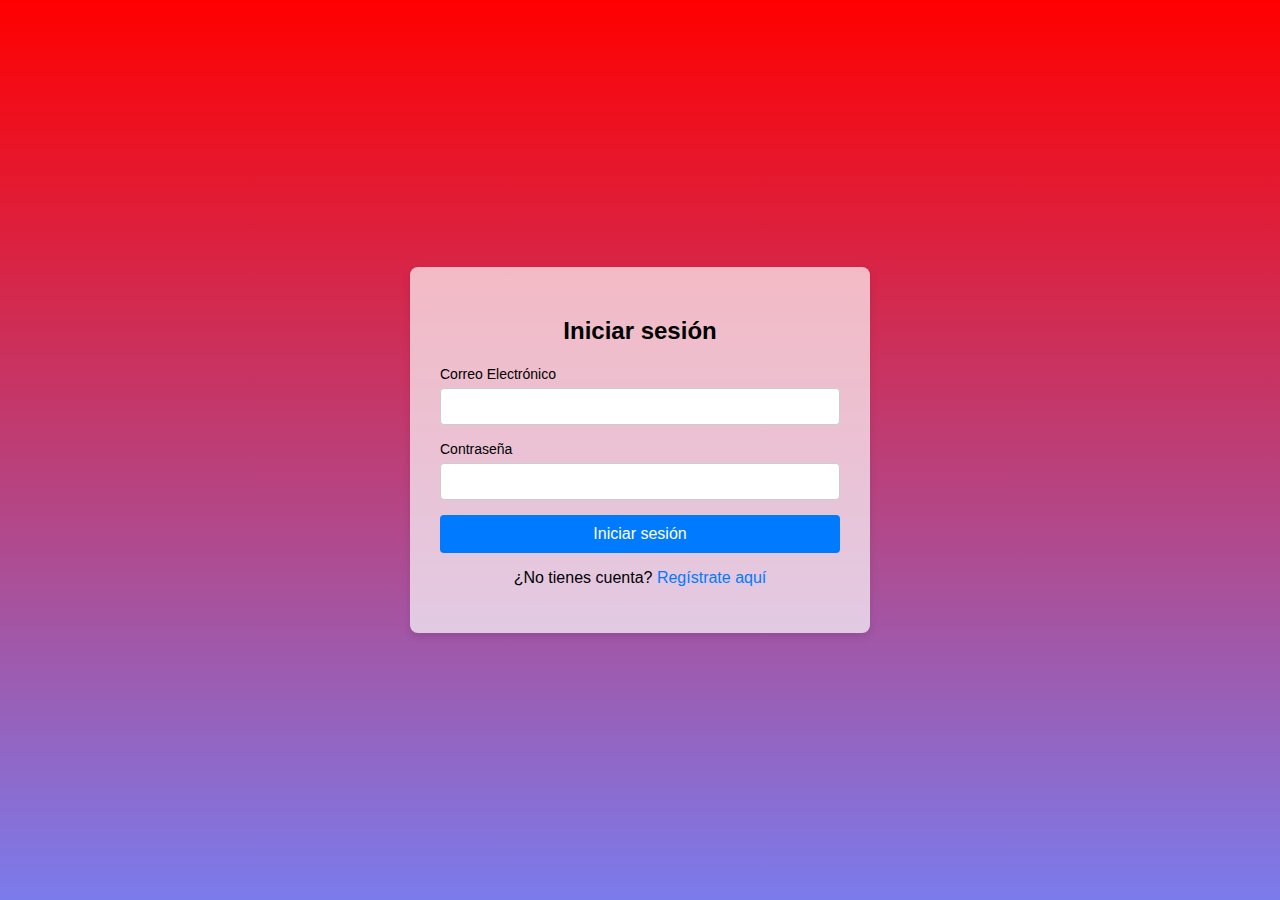
<file: index.html>
<!DOCTYPE html>
<html lang="es">
<head>
    <meta charset="UTF-8">
    <meta name="viewport" content="width=device-width, initial-scale=1.0">
    <title>Inicio de Sesión - Carnicería El Chuchy</title>
    <link rel="stylesheet" href="index.css">
</head>
<body>
    <div class="login-container">
        <h2>Iniciar sesión</h2>
        <form id="loginForm">
            <div class="input-group">
                <label for="email">Correo Electrónico</label>
                <input type="email" id="email" name="email" required>
            </div>

            <div class="input-group">
                <label for="password">Contraseña</label>
                <input type="password" id="password" name="password" required>
            </div>
            <span id="error" style="color:red;"></span>

            <button type="submit">Iniciar sesión</button>


        </form>

        <div class="register-link">
            <p>¿No tienes cuenta? <a href="RegistroUsuario.html">Regístrate aquí</a></p>
        </div>
    </div>
    <script src="validar.js"></script> 
</body>
</html>
</file>
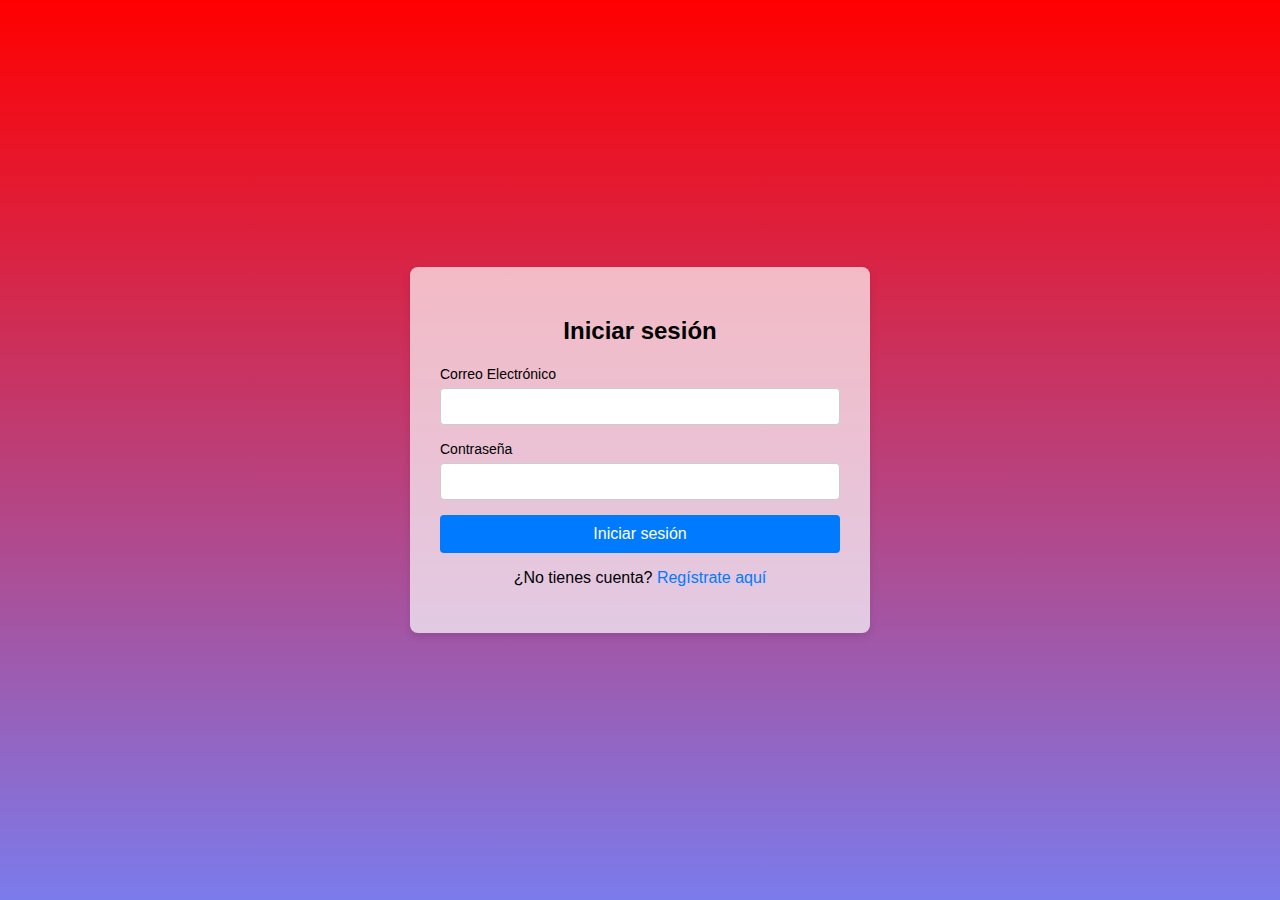
<file: carniceria.html>
<!DOCTYPE html>
<html lang="es">

<head>
    <meta charset="UTF-8">
    <meta name="viewport" content="width=device-width, initial-scale=1.0">
    <title>Carnicería El Buen Corte</title>
    <link rel="stylesheet" href="carniceria.css">
</head>

<body>

    <header>
        <h1>Carnicería El Chuchy</h1>
        <p>Lo mejor en carnes frescas y de calidad</p>
    </header>

    <nav>
        <a href="#">Inicio</a>
        <a href="Carrito.html">Carrito</a>
        <a href="pedidos.html">Pedidos</a>
        <a href="comentarios.html">Comentarios</a>
        <a href="configuracion.html">Configuración </a>

        <input type="text" placeholder="Buscar productos..." name="search" class="search-input">
        <button type="submit" class="search-button">buscar</button>

        <a href="#" id="logout">Cerrar sesión</a>

    </nav>

    <div class="main-section">
        <h2>Bienvenido a El Chuchy</h2>
        <p>En nuestra carnicería encontrarás una amplia variedad de carnes frescas, ideales para todo tipo de
            preparaciones. ¡Te esperamos con los mejores productos!</p>

        <h3>Productos</h3>
        <div class="products">
        </div>
    </div>



    <footer>
        <p>&copy; 2025 Carnicería El Chuchy | Todos los derechos reservados</p>
    </footer>

    <script src="carniceria.js"></script>

</body>


</html>
</file>
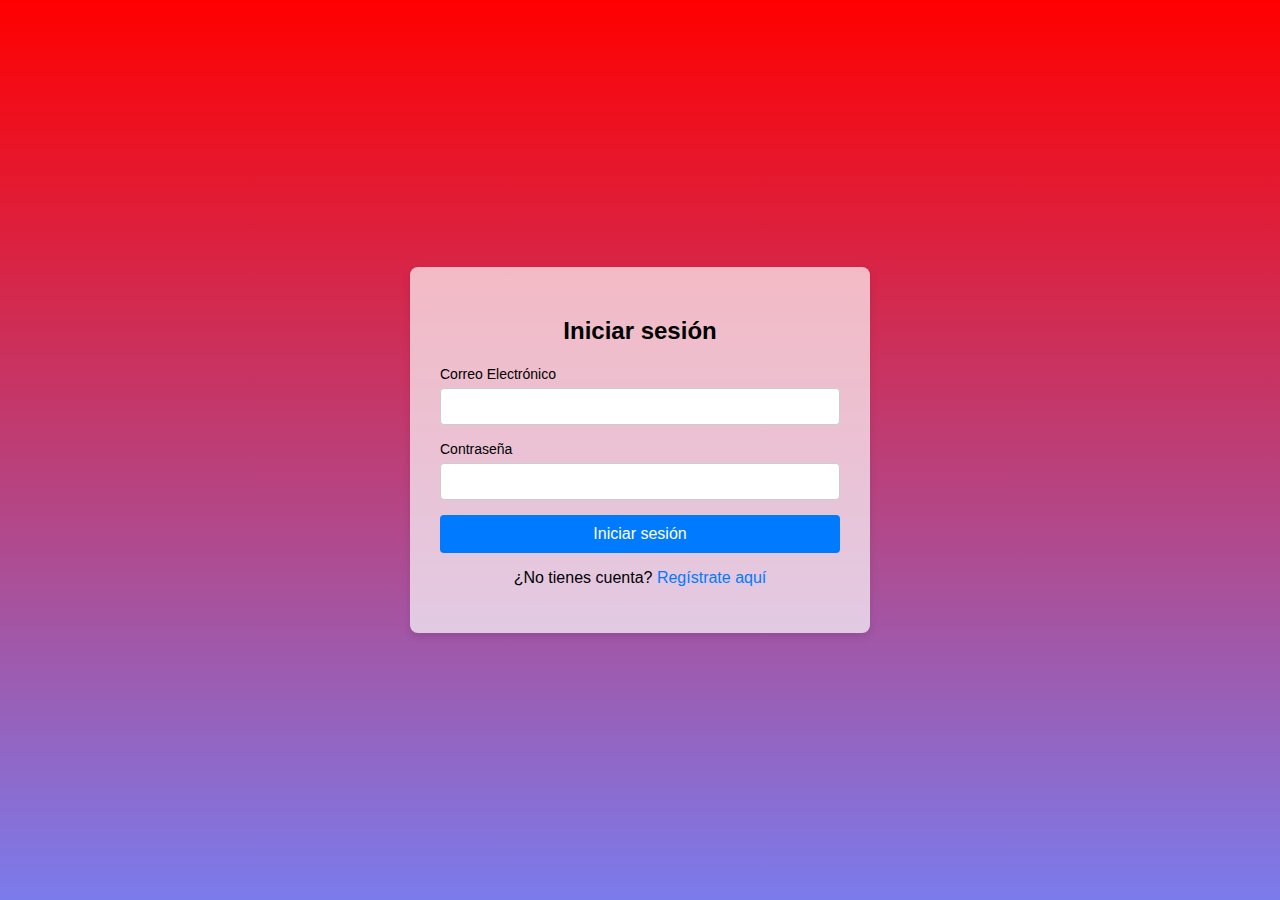
<file: Carrito.html>
<!DOCTYPE html>
<html lang="es">

<head>
    <meta charset="UTF-8">
    <meta name="viewport" content="width=device-width, initial-scale=1.0">
    <title>Carrito de Compras</title>
    <link rel="stylesheet" href="carrito.css">
</head>

<body>

    <header>
        <h1>Carrito de Compras</h1>
    </header>

    <nav>
        <a href="carniceria.html">Inicio</a>
        <a href="Carrito.html">Carrito</a>
        <a href="pedidos.html">Pedidos</a>
        <a href="comentarios.html">Comentarios</a>
        <a href="configuracion.html">Configuración</a>
        <a href="#" id="logout">Cerrar sesión</a>

    </nav>

    <div class="main-section">
        <h3>Productos en tu carrito</h3>

        
           
            <!-- Más productos aquí -->
        </div>
        

        <!-- ✅ Clase y ID corregidos -->
        <div class="cart-container" id="cart-products">
            <!-- Los productos se agregarán aquí mediante JavaScript -->
        </div>

        <!-- ✅ ID corregido para total -->
        <div id="total-price-container">
            <p>Total: <span id="totalPrice">0</span></p>
        </div>

        <!-- ✅ ID corregido para botón de pago -->
        <button class="checkout-button" id="checkoutButton">Proceder al pago</button>
    </div>

    <!-- Modal de Confirmación -->
    <div id="confirmation-modal" class="modal">
        <div class="modal-content">
            <h3>Elija el método de pago</h3>

            <select id="payment-method">
                <option value="credit-card">Tarjeta de Crédito</option>
                <option value="paypal">PayPal</option>
                <option value="cash">Efectivo</option>
            </select>

            <p>¿Estás seguro de que deseas proceder con la compra?</p>

            <button id="confirm-btn" class="modal-button">Confirmar</button>
            <button id="cancel-btn" class="modal-button">Cancelar</button>
        </div>
    </div>

    <footer>
        <p>&copy; 2025 Carnicería El Chuchy | Todos los derechos reservados</p>
    </footer>

    <script src="carrito.js"></script>
</body>

</html>
</file>
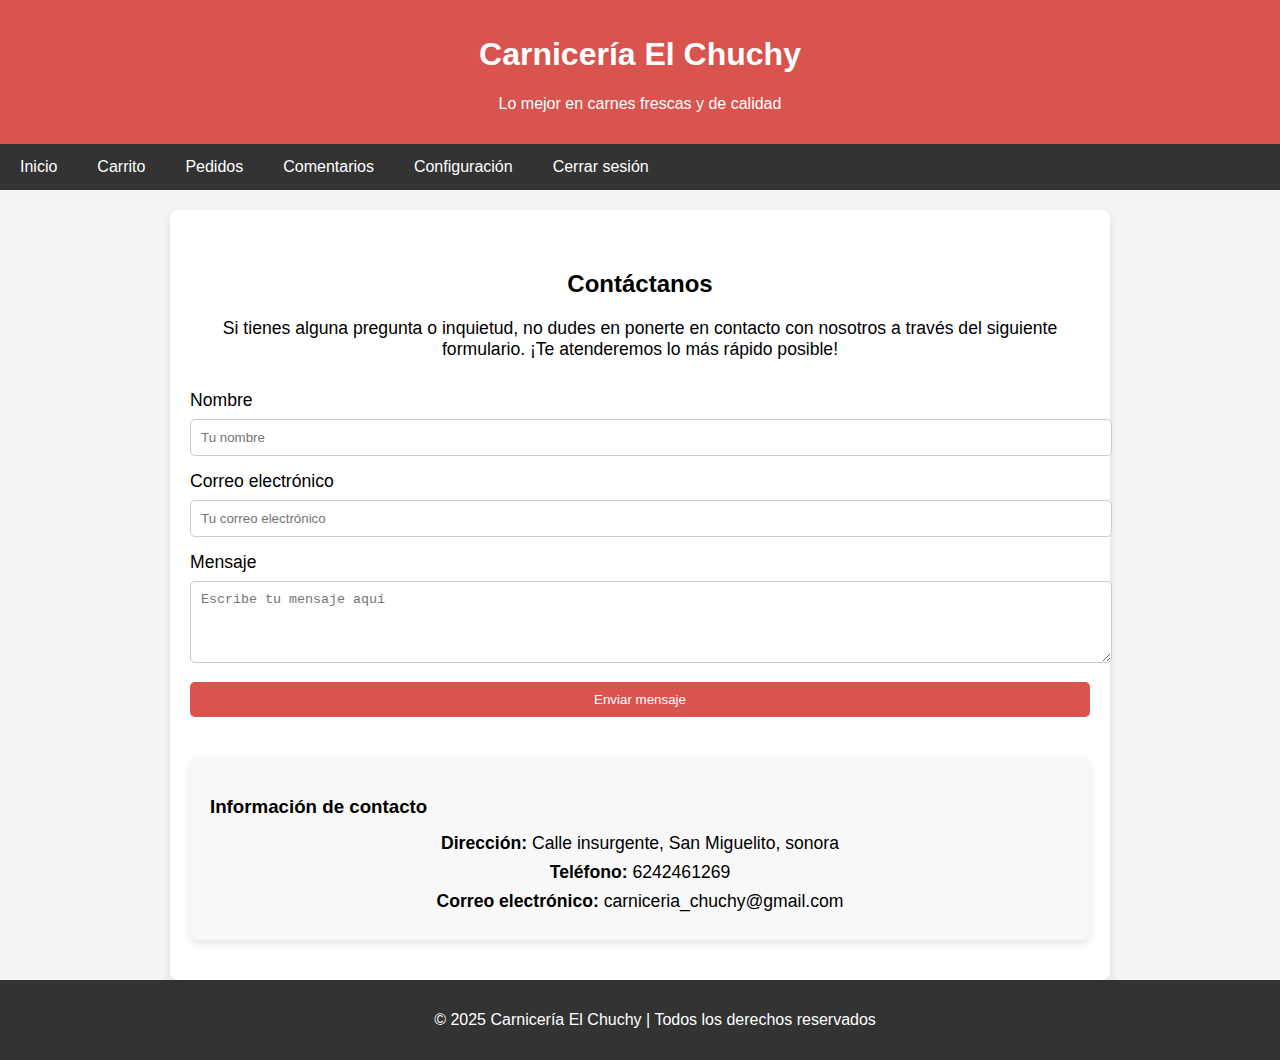
<file: comentarios.html>
<!DOCTYPE html>
<html lang="es">
<head>
    <meta charset="UTF-8">
    <meta name="viewport" content="width=device-width, initial-scale=1.0">
    <title>Carnicería El Chuchy</title>
    <link rel="stylesheet" href="comentarios.css">
</head>
<body>

<header>
    <h1>Carnicería El Chuchy</h1>
    <p>Lo mejor en carnes frescas y de calidad</p>
</header>

<nav>
    <a href="carniceria.html">Inicio</a>
    <a href="carrito.html">Carrito</a>
    <a href="pedidos.html">Pedidos</a>
    <a href="comentarios.html">Comentarios</a>
    <a href="configuracion.html">Configuración</a>

    <a href="#" id="logout">Cerrar sesión</a>
</nav>

<div class="contact-section">
    <h2>Contáctanos</h2>
    <p>Si tienes alguna pregunta o inquietud, no dudes en ponerte en contacto con nosotros a través del siguiente formulario. ¡Te atenderemos lo más rápido posible!</p>

    <form id="contact-form" class="contact-form">
        <label for="name">Nombre</label>
        <input type="text" id="name" name="name" placeholder="Tu nombre" required>

        <label for="email">Correo electrónico</label>
        <input type="email" id="email" name="email" placeholder="Tu correo electrónico" required>

        <label for="message">Mensaje</label>
        <textarea id="message" name="message" placeholder="Escribe tu mensaje aquí" rows="4" required></textarea>

        <button type="submit" class="submit-btn">Enviar mensaje</button>
        <span id="aceptacion" style="color:red;"></span>
    </form>

    <div class="contact-info">
        <h3>Información de contacto</h3>
        <p><strong>Dirección:</strong> Calle insurgente, San Miguelito, sonora</p>
        <p><strong>Teléfono:</strong> 6242461269</p>
        <p><strong>Correo electrónico:</strong> carniceria_chuchy@gmail.com</p>
    </div>
</div>

<footer>
    <p>&copy; 2025 Carnicería El Chuchy | Todos los derechos reservados</p>
</footer>

<script src="comentarios.js"></script>

</body>
</html>
</file>
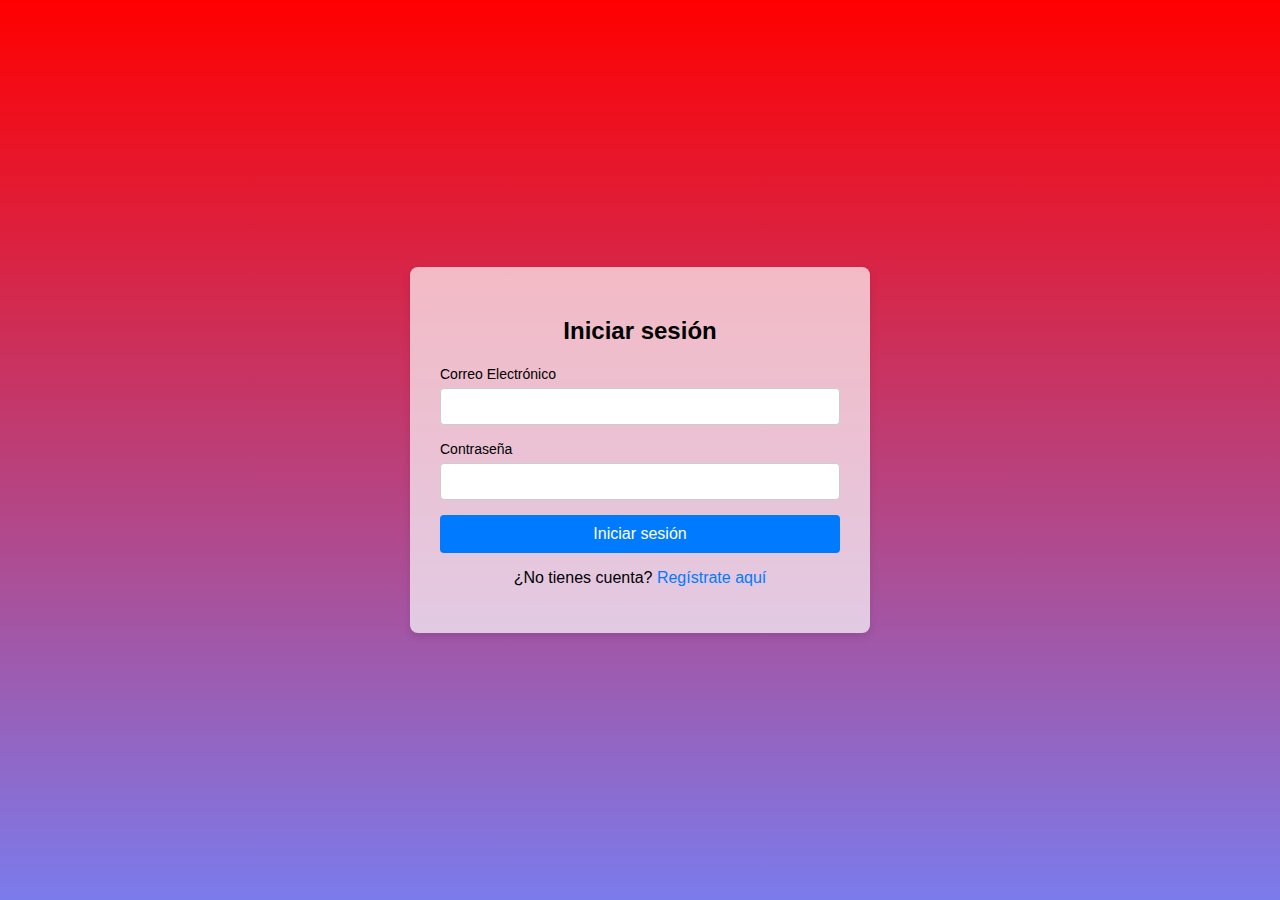
<file: configuracion.html>
<!DOCTYPE html>
<html lang="es">

<head>
    <meta charset="UTF-8">
    <meta name="viewport" content="width=device-width, initial-scale=1.0">
    <title>Configuración | Carnicería El Chuchy</title>
    <link rel="stylesheet" href="carniceria.css">
</head>

<body>

    <header>
        <h1>Carnicería El Chuchy</h1>
        <p>Modifica tus datos y preferencias</p>
    </header>

    <nav>
        <a href="index.html">Inicio</a>
        <a href="Carrito.html">Carrito</a>
        <a href="pedidos.html">Pedidos</a>
        <a href="comentarios.html">Comentarios</a>
        <a href="configuracion.html" class="active">Configuración</a>
        <a href="#" id="logout">Cerrar sesión</a>
    </nav>

    <div class="main-section">
        <h2>Configuración de Usuario</h2>
        <form id="config-form">
            <div class="form-group">
                <label for="nombre">Nombre completo:</label>
                <input type="text" id="nombre" name="nombre" required>
            </div>

            <div class="form-group">
                <label for="email">Correo electrónico:</label>
                <input type="email" id="email" name="email" required readonly>
            </div>

            <div class="form-group">
                <label for="telefono">Teléfono:</label>
                <input type="tel" id="telefono" name="telefono" required>
            </div>

            <div class="form-group">
                <label for="domicilio">Domicilio:</label>
                <input type="text" id="domicilio" name="domicilio" required>
            </div>

            <div class="form-group">
                <button type="submit" class="save-button">Guardar cambios</button>
            </div>
        </form>

        <div id="mensaje-exito" style="display: none; color: green;">
            Los cambios se han guardado correctamente.
        </div>
    </div>

    <footer>
        <p>&copy; 2025 Carnicería El Chuchy | Todos los derechos reservados</p>
    </footer>

    <script src="configuracion.js"></script>
</body>

</html>
</file>
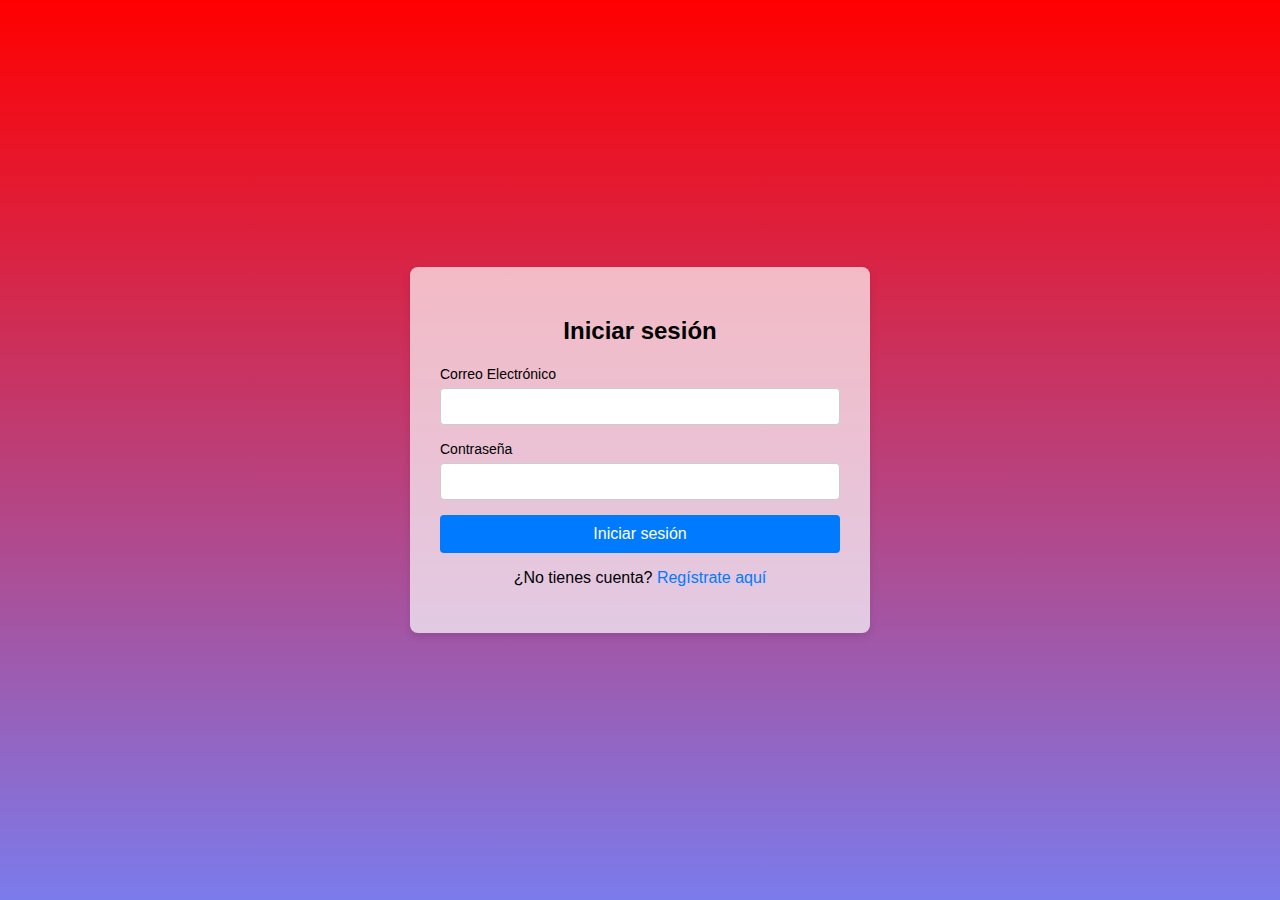
<file: pedidos.html>
<!DOCTYPE html>
<html lang="es">
<head>
  <meta charset="UTF-8" />
  <meta name="viewport" content="width=device-width, initial-scale=1.0">
  <title>Mis Pedidos</title>
  <link rel="stylesheet" href="pedidos.css">
</head>
<body>
  <header>
    <h1>Mis Pedidos</h1>
  </header>

  <nav>
    <a href="carniceria.html">Inicio</a>
    <a href="carrito.html">Carrito</a>
    <a href="pedidos.html">Pedidos</a>
    <a href="comentarios.html">Comentarios</a>
    <a href="configuracion.html">Configuración</a>

        <a href="#" id="logout">Cerrar sesión</a>
  </nav>

  

  <main>
    <a href="carniceria.html" class="back-button">← Regresar</a>
    <div id="orders"></div> <!-- Aquí se mostrarán los pedidos -->
  </main>
  

  <footer>
    <p>&copy; 2025 Carnicería El Chuchy | Todos los derechos reservados</p>
  </footer>

  <script src="pedidos.js"></script>
</body>
</html>
</file>
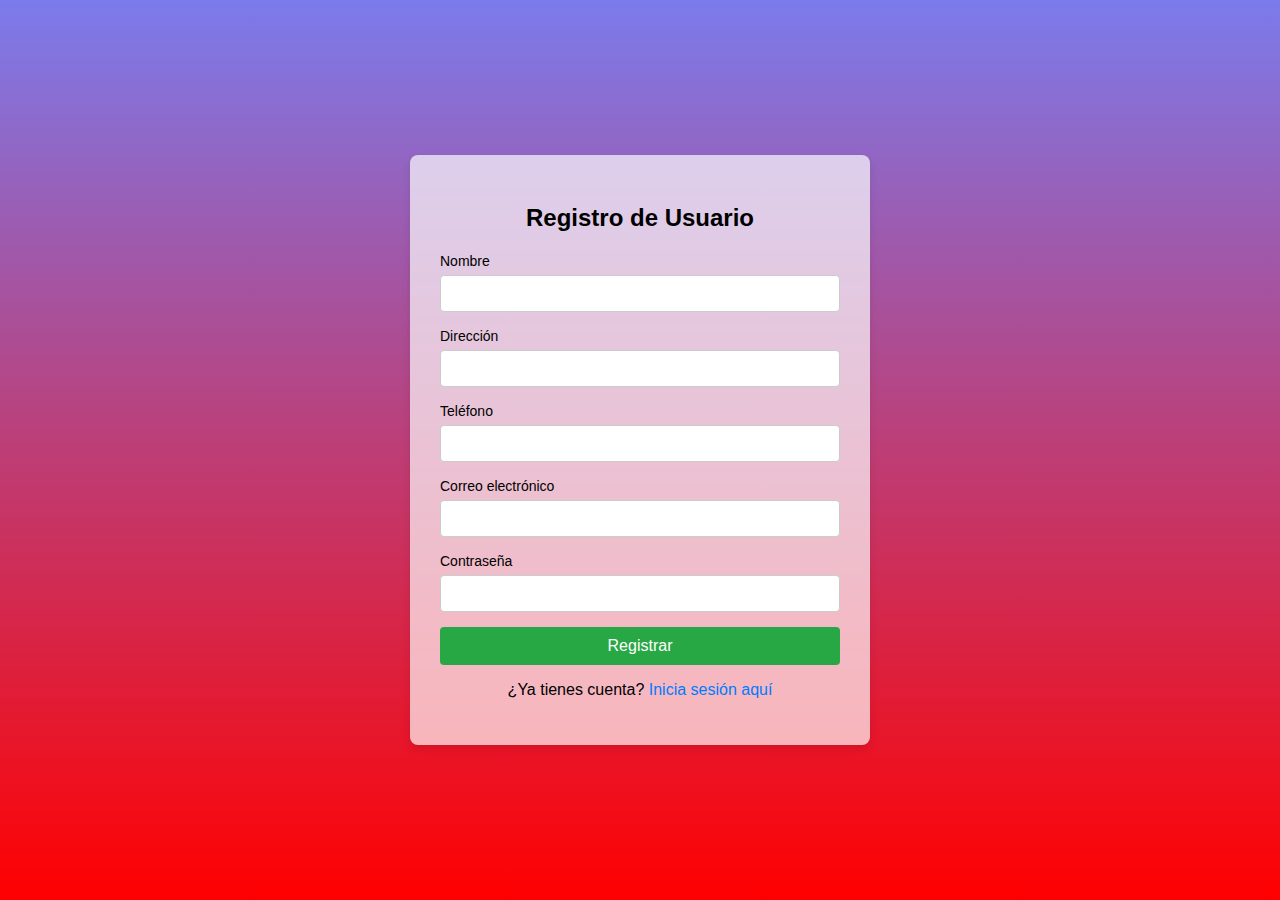
<file: RegistroUsuario.html>
<!DOCTYPE html>
<html lang="es">
<head>
    <meta charset="UTF-8">
    <meta name="viewport" content="width=device-width, initial-scale=1.0">
    <title>Registro de Usuario de Carnicería El Chuchy</title>
    <link rel="stylesheet" href="registro.css">
</head>
<body>
    <div class="register-container">
        <h2>Registro de Usuario</h2>
        <form id="registerForm">
            <div class="input-group">
                <label for="name">Nombre</label>
                <input type="text" id="name" name="name" >
            </div>

            <div class="input-group">
                <label for="address">Dirección</label>
                <input type="text" id="address" name="address" >
            </div>

            <div class="input-group">
                <label for="phone">Teléfono</label>
                <input type="tel" id="phone" name="phone" >
            </div>

            <div class="input-group">
                <label for="email">Correo electrónico</label>
                <input type="email" id="email" name="email" >
            </div>

            <div class="input-group">
                <label for="password">Contraseña</label>
                <input type="password" id="password" name="password" >
            </div>

            <button type="submit">Registrar</button>
            <span id="aceptacion" style="color:red;"></span>

        </form>
        <div class="login-link">
            <p>¿Ya tienes cuenta? <a href="index.html">Inicia sesión aquí</a></p>
        </div>
    </div>
    <script src="registro.js"></script> 
</body>
</html>
</file>
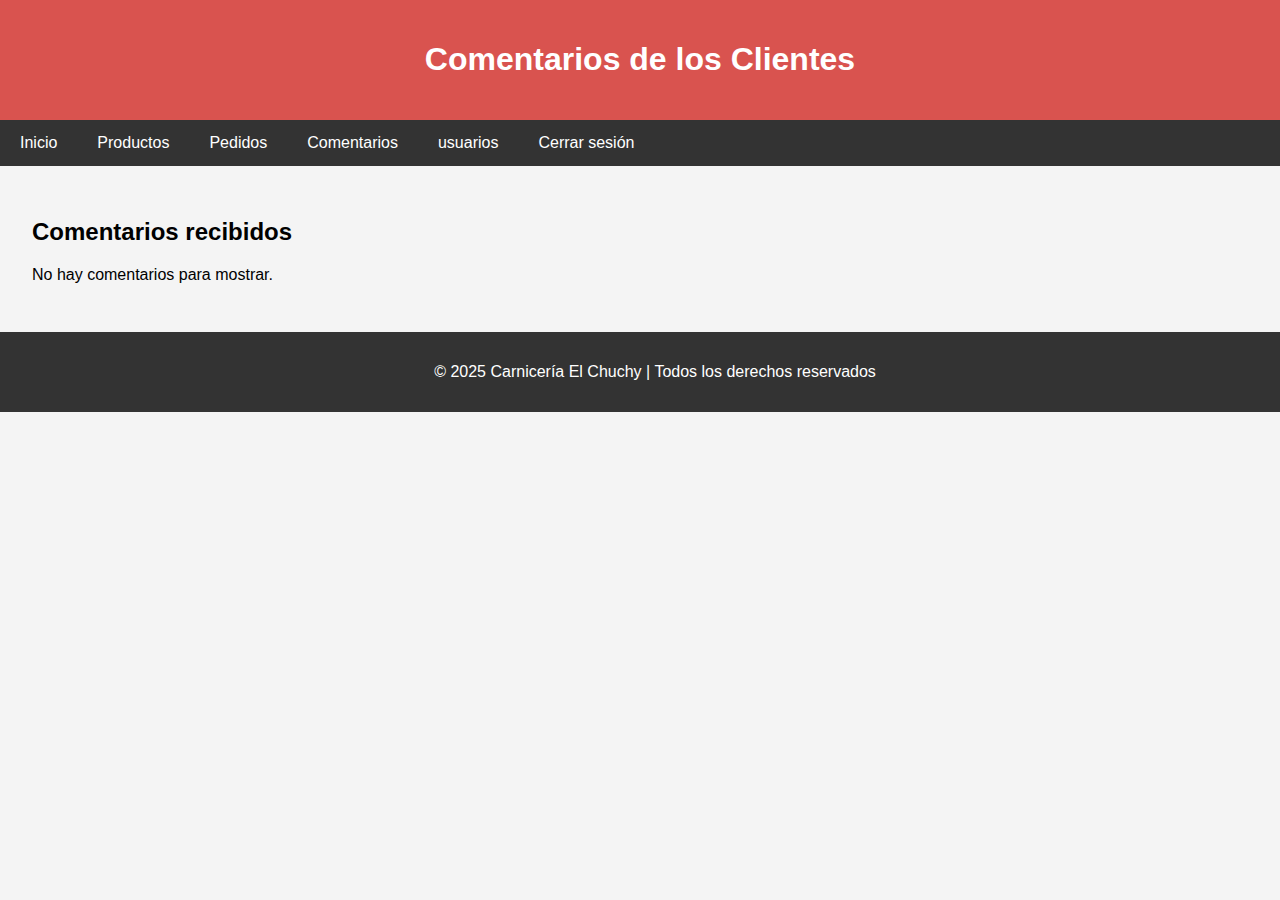
<file: capetaAdmin/adminComentarios.html>
<!DOCTYPE html>
<html lang="es">
<head>
    <meta charset="UTF-8">
    <meta name="viewport" content="width=device-width, initial-scale=1.0">
    <title>Comentarios Administrador</title>
    <link rel="stylesheet" href="adminComentarios.css">
</head>
<body>

<header>
    <h1>Comentarios de los Clientes</h1>
</header>

<nav>
    <a href="../admin.html">Inicio</a>
    <a href="adminProductos.html">Productos</a>
    <a href="adminPedido.html">Pedidos</a>
    <a href="adminComentarios.html">Comentarios</a>
    <a href="adminUsuarios.html">usuarios </a>

    <a href="#" id="logout">Cerrar sesión</a>
</nav>

<div class="admin-comments-section">
    <h2>Comentarios recibidos</h2>
    <div id="comments-list"></div>
</div>

<footer>
    <p>&copy; 2025 Carnicería El Chuchy | Todos los derechos reservados</p>
</footer>

<script src="adminComentarios.js"></script>

</body>
</html>
</file>
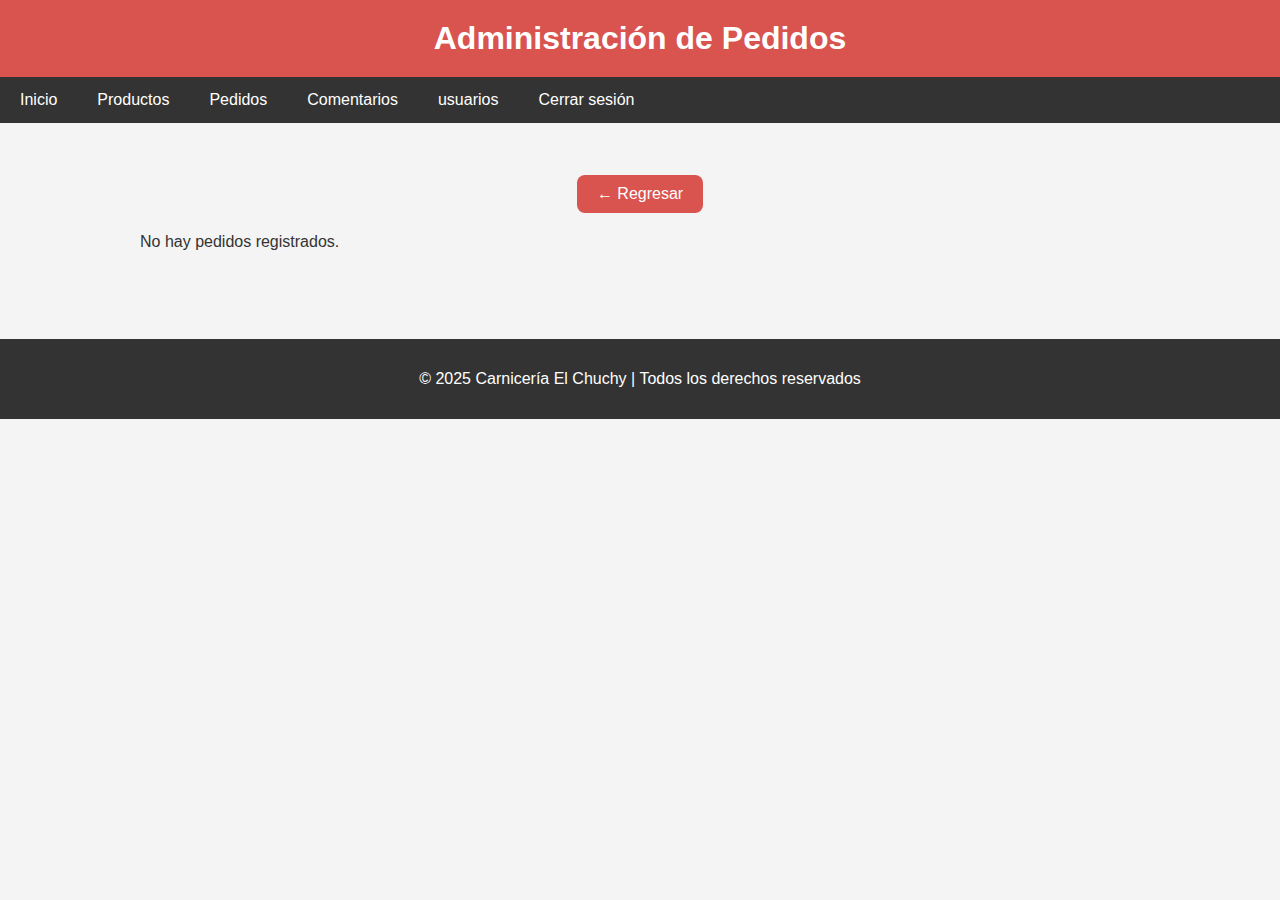
<file: capetaAdmin/adminPedido.html>
<!DOCTYPE html>
<html lang="es">
<head>
    <meta charset="UTF-8" />
    <meta name="viewport" content="width=device-width, initial-scale=1.0">
    <title>Pedidos - Administración</title>
    <link rel="stylesheet" href="adminPedidos.css">
</head>
<body>

    <header>
        <h1>Administración de Pedidos</h1>
    </header>

    <nav>
        <a href="../admin.html">Inicio</a>
        <a href="adminProductos.html">Productos</a>
        <a href="adminPedido.html">Pedidos</a>
        <a href="adminComentarios.html">Comentarios</a>
        <a href="adminUsuarios.html">usuarios </a>



        <a href="#" id="logout">Cerrar sesión</a>

    </nav>

    <main>
        <a href="adminDashboard.html" class="back-button">← Regresar</a>

        <div id="orders">
            <!-- Aquí se mostrarán los pedidos -->
        </div>
    </main>

    <footer>
        <p>&copy; 2025 Carnicería El Chuchy | Todos los derechos reservados</p>
    </footer>

    <script src="adminPedidos.js"></script>
</body>
</html>
</file>
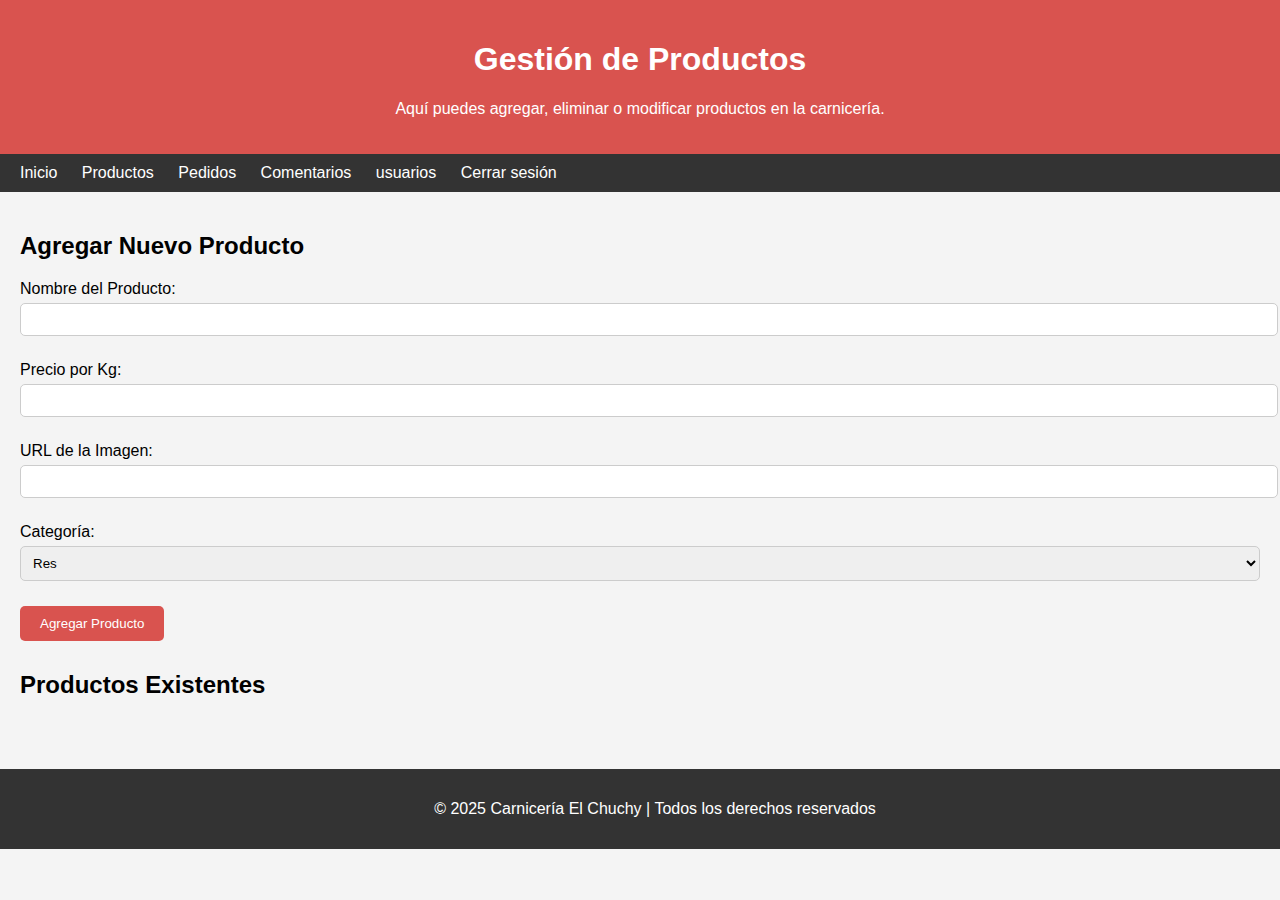
<file: capetaAdmin/adminProductos.html>
<!DOCTYPE html>
<html lang="es">

<head>
    <meta charset="UTF-8">
    <meta name="viewport" content="width=device-width, initial-scale=1.0">
    <title>Gestión de Productos - Carnicería El Chuchy</title>
    <link rel="stylesheet" href="adminProdu.css">
</head>

<body>

    <header>
        <h1>Gestión de Productos</h1>
        <p>Aquí puedes agregar, eliminar o modificar productos en la carnicería.</p>
    </header>

    <nav>
        <a href="../admin.html">Inicio</a>
        <a href="adminProductos.html">Productos</a>
        <a href="adminPedido.html">Pedidos</a>
        <a href="adminComentarios.html">Comentarios</a>
        <a href="adminUsuarios.html">usuarios </a>



        <a href="#" id="logout">Cerrar sesión</a>

    </nav>

    <main>
        <!-- Formulario para agregar nuevo producto -->
        <section id="add-product">
            <h2>Agregar Nuevo Producto</h2>
            <form id="add-product-form" enctype="multipart/form-data">
                <label for="product-name">Nombre del Producto:</label>
                <input type="text" id="product-name" required>

                <label for="product-price">Precio por Kg:</label>
                <input type="number" id="product-price" required min="0.01" step="0.01">

                <label for="product-image-url">URL de la Imagen:</label>
                <input type="text" id="product-image-url" required>


                <label for="product-category">Categoría:</label>
                <select id="product-category" required>
                    <option value="res">Res</option>
                    <option value="pollo">Pollo</option>
                    <option value="cerdo">Cerdo</option>
                    <option value="cordero">Cordero</option>
                    <option value="otros">Otros</option>
                </select>

                <button type="submit">Agregar Producto</button>
            </form>
        </section>

        <!-- Sección para listar productos -->
        <section id="product-list">
            <h2>Productos Existentes</h2>
            <div class="products">
                <!-- Los productos se mostrarán aquí dinámicamente -->
            </div>
        </section>

    </main>

    <!-- Modal para editar un producto -->
    <div id="edit-modal" class="modal">
        <div class="modal-content">
            <h2>Editar Producto</h2>
            <form id="edit-product-form">
                <label for="edit-product-name">Nombre del Producto:</label>
                <input type="text" id="edit-product-name" required>

                <label for="edit-product-price">Precio por Kg:</label>
                <input type="number" id="edit-product-price" required min="0.01" step="0.01">

                <label for="edit-product-image-url">URL de la Imagen:</label>
                <input type="text" id="edit-product-image-url" required>

                <label for="edit-product-category">Categoría:</label>
                <select id="edit-product-category" required>
                    <option value="res">Res</option>
                    <option value="pollo">Pollo</option>
                    <option value="cerdo">Cerdo</option>
                    <option value="cordero">Cordero</option>
                    <option value="otros">Otros</option>
                </select>

                <button type="submit">Guardar Cambios</button>
                <button type="button" id="close-modal">Cancelar</button>
            </form>
        </div>
    </div>



    <footer>
        <p>&copy; 2025 Carnicería El Chuchy | Todos los derechos reservados</p>
    </footer>

    <script src="adminProducts.js"></script>

</body>

</html>
</file>
<file: index.css>
/* Estilos generales */
body {
    font-family: Arial, sans-serif;
    background: linear-gradient(to top, rgb(123, 123, 236), red);
    display: flex;
    justify-content: center;
    align-items: center;
    height: 100vh;
    margin: 0;
}

.login-container {
    background-color: rgba(255, 255, 255, 0.685);
    padding: 30px;
    border-radius: 8px;
    box-shadow: 0 4px 8px rgba(0, 0, 0, 0.1);
    width: 100%;
    max-width: 400px;
    text-align: center;
}

h2 {
    margin-bottom: 20px;
    font-size: 24px;
    color: #000000;
}

.input-group {
    margin-bottom: 15px;
    text-align: left;
}

.input-group label {
    font-size: 14px;
    color: #000000;
}

.input-group input {
    width: 100%;
    padding: 10px;
    margin-top: 5px;
    border: 1px solid #ccc;
    border-radius: 4px;
    box-sizing: border-box;
}

button {
    width: 100%;
    padding: 10px;
    background-color: #007bff;
    color: white;
    border: none;
    border-radius: 4px;
    font-size: 16px;
    cursor: pointer;
}

button:hover {
    background-color: #0056b3;
}

.register-link {
    margin-top: 15px;
}

.register-link a {
    color: #007bff;
    text-decoration: none;
}

.register-link a:hover {
    text-decoration: underline;
}
</file>
<file: carniceria.css>
body {
    font-family: Arial, sans-serif;
    margin: 0;
    padding: 0;
    background-color: #f4f4f4;
}

header {
    background-color: #d9534f;
    color: white;
    padding: 15px;
    text-align: center;
}

nav {
    background-color: #333;
    overflow: hidden;
}

nav a {
    color: white;
    padding: 14px 20px;
    text-decoration: none;
    float: left;
}

nav a:hover {
    background-color: #ddd;
    color: black;
}

.search-input {
    padding: 15px;
    border: none;
    border-radius: 20px;
    width: 400px;
}

.search-button {
    padding: 6px 10px;
    background-color: #d9534f;
    border: none;
    border-radius: 20px;
    cursor: pointer;
}

.search-button i {
    color: white;
}

.search-input:focus,
.search-button:focus {
    outline: none;
}

.main-section {
    padding: 20px;
}

/* Contenedor de productos */
.products {
    display: flex;
    justify-content: center;  /* Distribuye el espacio entre los productos */
    flex-wrap: wrap;
    margin-top: 20px;
    gap: 70px;  /* Espacio entre las tarjetas */
}

/* Tarjeta de producto */
.product-card {
    background-color: white;
    box-shadow: 0 4px 8px rgba(0, 0, 0, 0.1);
    width: 250px;
    margin: 10px;
    padding: 15px;
    text-align: center;
    border-radius: 8px;
    transition: transform 0.3s ease-in-out;
    overflow: hidden;
}

/* Efecto hover para tarjetas */
.product-card:hover {
    transform: scale(1.05);
}

/* Imagen del producto */
.product-card img {
    width: 100%;
    height: 200px;  /* Altura fija para la imagen */
    object-fit: cover;  /* Ajusta la imagen sin deformarla */
    border-radius: 8px;
}

/* Detalles del producto */
.product-details {
    padding: 10px 0;
}

/* Nombre del producto */
.product-name {
    font-size: 1.2em;
    font-weight: bold;
    margin-bottom: 10px;
    color: #333;
    line-height: 1.4;
}

/* Precio del producto */
.price {
    font-size: 1.1em;
    color: #d9534f;
    margin-bottom: 10px;
    line-height: 1.4;
}

/* Input de cantidad */
.quantity {
    width: 60px;
    padding: 5px;
    margin-bottom: 10px;
    border-radius: 5px;
    border: 1px solid #ccc;
}

/* Botón de agregar al carrito */
.add-to-cart {
    background-color: #d9534f;
    color: white;
    border: none;
    padding: 10px;
    border-radius: 5px;
    cursor: pointer;
    width: 100%;  /* Ocupa el 100% del ancho de la tarjeta */
    font-size: 1em;
}

.add-to-cart:hover {
    background-color: #c9302c;
}

footer {
    background-color: #333;
    color: white;
    text-align: center;
    padding: 15px;
    position: relative;
    bottom: 0;
    width: 100%;
}
</file>
<file: carrito.css>
/* General */
body {
    font-family: Arial, sans-serif;
    margin: 0;
    padding: 0;
    background-color: #f4f4f4;
}

header {
    background-color: #d9534f;
    color: white;
    padding: 15px;
    text-align: center;
}

nav {
    background-color: #333;
    overflow: hidden;
}

nav a {
    color: white;
    padding: 14px 20px;
    text-decoration: none;
    float: left;
}

nav a:hover {
    background-color: #ddd;
    color: black;
}

.search-input {
    padding: 15px;
    border: none;
    border-radius: 20px;
    width: 400px;
}

.search-button {
    padding: 6px 10px;
    background-color: #d9534f;
    border: none;
    border-radius: 20px;
    cursor: pointer;
}

.search-button i {
    color: white;
}

.search-input:focus,
.search-button:focus {
    outline: none;
}

.main-section {
    padding: 20px;
}

/* Estilo para los productos (tanto en la tienda como en el carrito) */
.products, .cart-products {
    display: flex;
    justify-content: center;  /* Distribuye el espacio entre los productos */
    flex-wrap: wrap;
    gap: 20px; /* Espacio entre las tarjetas */
    padding: 20px;
}

/* Tarjeta de producto */
.product-card {
    background-color: white;
    box-shadow: 0 4px 8px rgba(0, 0, 0, 0.1);
    width: 250px;
    margin: 10px;
    padding: 15px;
    text-align: center;
    border-radius: 8px;
    transition: transform 0.3s ease-in-out;
    overflow: hidden;
}

/* Efecto hover para tarjetas */
.product-card:hover {
    transform: scale(1.05);
}

/* Imagen del producto */
.product-card img {
    width: 100%;
    height: 200px;  /* Altura fija para la imagen */
    object-fit: cover;  /* Ajusta la imagen sin deformarla */
    border-radius: 8px;
}

/* Nombre del producto */
.product-name {
    font-size: 1.2em;
    font-weight: bold;
    margin-bottom: 10px;
    color: #333;
    line-height: 1.4;
}

/* Precio del producto */
.price {
    font-size: 1.1em;
    color: #d9534f;
    margin-bottom: 10px;
    line-height: 1.4;
}

/* Input de cantidad */
.quantity {
    width: 60px;
    padding: 5px;
    margin-bottom: 10px;
    border-radius: 5px;
    border: 1px solid #ccc;
}

/* Botón de agregar al carrito */
.add-to-cart {
    background-color: #d9534f;
    color: white;
    border: none;
    padding: 10px;
    border-radius: 5px;
    cursor: pointer;
    width: 100%;  /* Ocupa el 100% del ancho de la tarjeta */
    font-size: 1em;
}

.add-to-cart:hover {
    background-color: #c9302c;
}

/* Estilo para los productos en el carrito (ajustes específicos) */
.cart-products .product-card {
    background-color: #f9f9f9;
    width: 220px; /* Controla el tamaño de las tarjetas en el carrito */
    margin-bottom: 20px;
}

/* Imagen de los productos en el carrito */
.cart-products .product-card img {
    width: 100px;
    height: 100px;
    object-fit: cover;
}

/* Precio de los productos en el carrito */
.cart-products .product-card .price {
    font-weight: bold;
    color: #d9534f;
}

/* Estilo para el botón de proceder al pago */
.checkout-button {
    background-color: #d9534f;
    color: white;
    border: none;
    padding: 10px;
    border-radius: 5px;
    cursor: pointer;
    margin-top: 20px;
    font-size: 1.2em;
    width: 100%;
    max-width: 300px;
    margin-left: auto;
    margin-right: auto;
}

.checkout-button:hover {
    background-color: #c9302c;
}

footer {
    background-color: #333;
    color: white;
    text-align: center;
    padding: 15px;
    position: relative;
    bottom: 0;
    width: 100%;
}

#confirmation-modal {
    display: none; /* Ocultar el modal por defecto */
    position: fixed;
    top: 50%;
    left: 50%;
    transform: translate(-50%, -50%);
    background: white;
    padding: 20px;
    border-radius: 10px;
    box-shadow: 0 4px 8px rgba(0, 0, 0, 0.1);
    width: 300px;
    text-align: center;
}

.modal-button {
    margin: 10px;
    padding: 10px 20px;
    background-color: #4CAF50;
    color: white;
    border: none;
    border-radius: 5px;
    cursor: pointer;
}

.modal-button:hover {
    background-color: #45a049;
}

/**/
/* Contenedor del carrito (estilo para que los productos se alineen en fila) */
.cart-container {
    display: flex; /* Usamos flexbox para alinear los productos */
    flex-wrap: wrap; /* Permite que los productos se acomoden en múltiples filas si es necesario */
    gap: 20px; /* Espacio entre los productos */
    justify-content: flex-start; /* Alinea los productos al inicio */
    padding: 20px;
}

/* Estilo para cada producto en el carrito */
.cart-item {
    display: flex; /* Usamos flexbox para que los elementos dentro del producto se alineen en fila */
    align-items: center; /* Alineación vertical */
    width: 250px; /* Ancho fijo para los productos */
    background-color: #f9f9f9;
    padding: 15px;
    border-radius: 8px;
    box-shadow: 0 4px 8px rgba(0, 0, 0, 0.1);
    flex-direction: column; /* Coloca los elementos del producto en columna */
}

/* Imagen del producto */
.cart-item img {
    width: 100%; /* Asegura que la imagen ocupe todo el ancho disponible */
    height: 150px; /* Fijamos una altura para la imagen */
    object-fit: cover; /* Hace que la imagen se ajuste sin deformarse */
    border-radius: 8px;
    margin-bottom: 10px;
}

/* Detalles del producto */
.cart-item-details {
    text-align: center; /* Centra los textos dentro del producto */
}

/* Input para actualizar la cantidad */
.quantity {
    width: 60px;
    padding: 5px;
    margin-bottom: 10px;
    border-radius: 5px;
    border: 1px solid #ccc;
}

/* Botón para eliminar producto */
.remove-item {
    background-color: #c9302c;
    color: white;
    padding: 5px 10px;
    border: none;
    cursor: pointer;
    font-size: 0.9em;
    border-radius: 5px;
}

.remove-item:hover {
    background-color: #b92d26;
}

/* Total del carrito */
#total-price-container {
    margin-top: 20px;
    text-align: center;
    font-size: 1.2em;
    font-weight: bold;
}

/* Botón de proceder al pago */
.checkout-button {
    background-color: #d9534f;
    color: white;
    border: none;
    padding: 10px;
    border-radius: 5px;
    cursor: pointer;
    font-size: 1.2em;
    width: 100%;
    max-width: 300px;
    margin: 20px auto;
}

.checkout-button:hover {
    background-color: #c9302c;
}
</file>
<file: comentarios.css>
body {
    font-family: Arial, sans-serif;
    margin: 0;
    padding: 0;
    background-color: #f4f4f4;
}

header {
    background-color: #d9534f;
    color: white;
    padding: 15px;
    text-align: center;
}

nav {
    background-color: #333;
    overflow: hidden;
    position: relative;
}

nav a {
    color: white;
    padding: 14px 20px;
    text-decoration: none;
    float: left;
}

nav a:hover {
    background-color: #ddd;
    color: black;
}

nav .user-icon {
    float: right;
}

.contact-section {
    padding: 40px 20px;
    max-width: 900px;
    margin: 0 auto;
    background-color: white;
    border-radius: 8px;
    box-shadow: 0 4px 8px rgba(0, 0, 0, 0.1);
    margin-top: 20px;
}

.contact-section h2 {
    text-align: center;
    margin-bottom: 20px;
}

.contact-section p {
    text-align: center;
    font-size: 1.1em;
    margin-bottom: 30px;
}

.contact-form label {
    display: block;
    font-size: 1.1em;
    margin-bottom: 8px;
}

.contact-form input,
.contact-form textarea {
    width: 100%;
    padding: 10px;
    margin-bottom: 15px;
    border-radius: 5px;
    border: 1px solid #ccc;
}

.contact-form textarea {
    resize: vertical;
}

.contact-form .submit-btn {
    background-color: #d9534f;
    color: white;
    padding: 10px 20px;
    border: none;
    border-radius: 5px;
    cursor: pointer;
    width: 100%;
}

.contact-form .submit-btn:hover {
    background-color: #c9302c;
}

.contact-info {
    background-color: #f8f8f8;
    padding: 20px;
    border-radius: 8px;
    box-shadow: 0 4px 8px rgba(0, 0, 0, 0.1);
    margin-top: 40px;
}

.contact-info h3 {
    margin-bottom: 15px;
}

.contact-info p {
    margin: 8px 0;
}

footer {
    background-color: #333;
    color: white;
    text-align: center;
    padding: 15px;
    position: relative;
    bottom: 0;
    width: 100%;
}
</file>
<file: pedidos.css>
body {
    font-family: 'Segoe UI', Tahoma, Geneva, Verdana, sans-serif;
    background-color: #f4f4f4;
    margin: 0;
    padding: 0;
    color: #333;
  }
  
  header {
    background-color: #d9534f;
    color: white;
    padding: 20px;
    text-align: center;
  }
  
  nav {
    background-color: #333;
    overflow: hidden;
  }
  
  nav a {
    color: white;
    padding: 14px 20px;
    text-decoration: none;
    float: left;
  }
  
  nav a:hover {
    background-color: #ddd;
    color: black;
  }
  
  main {
    padding: 2rem;
    max-width: 1000px;
    margin: 0 auto;
  }
  
  #orders {
    margin-top: 20px;
  }
  
  .order {
    background-color: white;
    border-radius: 12px;
    padding: 20px;
    margin-bottom: 20px;
    box-shadow: 0 2px 10px rgba(0, 0, 0, 0.1);
    transition: transform 0.2s ease;
  }
  
  .order:hover {
    transform: translateY(-2px);
  }
  
  .order h3 {
    color: #d9534f;
    margin-bottom: 10px;
  }
  
  .order p {
    margin: 4px 0;
    font-size: 0.95rem;
  }
  
  .products {
    display: grid;
    grid-template-columns: repeat(auto-fit, minmax(180px, 1fr));
    gap: 15px;
    margin-top: 15px;
  }
  
  .order-product {
    background-color: #f0f8ff;
    padding: 10px;
    border-radius: 8px;
    text-align: center;
  }
  
  .order-product img {
    max-width: 100px;
    border-radius: 6px;
    margin-bottom: 10px;
  }
  
  .order-product h4 {
    font-size: 1rem;
    margin-bottom: 5px;
    color: #2c3e50;
  }
  
  .no-orders {
    text-align: center;
    color: #888;
    font-size: 1.1rem;
    margin-top: 100px;
  }
  
  .back-button {
    display: block;
    margin: 20px auto;
    padding: 10px 20px;
    background-color: #d9534f;
    color: white;
    border: none;
    border-radius: 8px;
    font-size: 1rem;
    cursor: pointer;
    text-decoration: none;
    text-align: center;
    width: max-content;
  }
  
  .back-button:hover {
    background-color: #c9302c;
  }
  
  footer {
    background-color: #333;
    color: white;
    text-align: center;
    padding: 15px;
    margin-top: 40px;
  }
</file>
<file: registro.css>
/* Estilos generales */
body {
    font-family: Arial, sans-serif;

    background: linear-gradient(to bottom, rgb(123, 123, 236), red);
    display: flex;
    justify-content: center;
    align-items: center;
    height: 100vh;
    margin: 0;
}

.register-container {
    background-color: rgb(255, 255, 255, 0.685);
    padding: 30px;
    border-radius: 8px;
    box-shadow: 0 4px 8px rgba(0, 0, 0, 0.1);
    width: 100%;
    max-width: 400px;
    text-align: center;
}

h2 {
    margin-bottom: 20px;
    font-size: 24px;
    color: #000000;
}

.input-group {
    margin-bottom: 15px;
    text-align: left;
}

.input-group label {
    font-size: 14px;
    color: #000000;
}

.input-group input {
    width: 100%;
    padding: 10px;
    margin-top: 5px;
    border: 1px solid #ccc;
    border-radius: 4px;
    box-sizing: border-box;
}

button {
    width: 100%;
    padding: 10px;
    background-color: #28a745;
    color: white;
    border: none;
    border-radius: 4px;
    font-size: 16px;
    cursor: pointer;
}

button:hover {
    background-color: #218838;
}

.login-link {
    margin-top: 15px;
}

.login-link a {
    color: #007bff;
    text-decoration: none;
}

.login-link a:hover {
    text-decoration: underline;
}
</file>
<file: capetaAdmin/adminComentarios.css>
body {
    font-family: Arial, sans-serif;
    margin: 0;
    padding: 0;
    background-color: #f4f4f4;
}

header {
    background-color: #d9534f;
    color: white;
    padding: 20px;
    text-align: center;
}

nav {
    background-color: #333;
    overflow: hidden;
}

nav a {
    color: white;
    padding: 14px 20px;
    text-decoration: none;
    float: left;
}

nav a:hover {
    background-color: #ddd;
    color: black;
}

.admin-comments-section {
    padding: 2rem;
}

.comment {
    background-color: #fff;
    padding: 15px;
    margin-bottom: 20px;
    border-radius: 8px;
    box-shadow: 0 4px 8px rgba(0, 0, 0, 0.1);
}

.comment p {
    margin: 5px 0;
}

footer {
    background-color: #333;
    color: white;
    text-align: center;
    padding: 15px;
    position: relative;
    bottom: 0;
    width: 100%;
}
</file>
<file: capetaAdmin/adminPedidos.css>
/* Estilo general del body */
body {
    font-family: 'Segoe UI', Tahoma, Geneva, Verdana, sans-serif;
    background-color: #f4f4f4;
    margin: 0;
    padding: 0;
    color: #333;
}

/* Cabecera */
header {
    background-color: #d9534f; /* Rojo */
    color: white;
    padding: 20px;
    text-align: center;
}

/* Título de la página */
header h1 {
    margin: 0;
}

/* Navegación */
nav {
    background-color: #333; /* Gris oscuro */
    overflow: hidden;
}

nav a {
    color: white;
    padding: 14px 20px;
    text-decoration: none;
    float: left;
}

nav a:hover {
    background-color: #ddd; /* Gris claro */
    color: black;
}

/* Contenedor principal */
main {
    padding: 2rem;
    max-width: 1000px;
    margin: 0 auto;
}

/* Botón de regresar */
.back-button {
    display: block;
    margin: 20px auto;
    padding: 10px 20px;
    background-color: #d9534f; /* Rojo */
    color: white;
    border: none;
    border-radius: 8px;
    font-size: 1rem;
    cursor: pointer;
    text-decoration: none;
    text-align: center;
    width: max-content;
}

.back-button:hover {
    background-color: #c9302c; /* Rojo más oscuro */
}

/* Contenedor de los pedidos */
#orders {
    margin-top: 20px;
}

/* Estilo de cada pedido */
.order {
    background-color: white;
    border-radius: 12px;
    padding: 20px;
    margin-bottom: 20px;
    box-shadow: 0 2px 10px rgba(0, 0, 0, 0.1);
    transition: transform 0.2s ease;
}

.order:hover {
    transform: translateY(-2px);
}

/* Título del pedido */
.order h3 {
    color: #d9534f; /* Rojo */
    margin-bottom: 10px;
}

/* Descripción del pedido */
.order p {
    margin: 4px 0;
    font-size: 0.95rem;
}

/* Lista de productos */
.products {
    display: grid;
    grid-template-columns: repeat(auto-fit, minmax(180px, 1fr));
    gap: 15px;
    margin-top: 15px;
}

.order-product {
    background-color: #f0f8ff; /* Azul claro */
    padding: 10px;
    border-radius: 8px;
    text-align: center;
}

.order-product img {
    max-width: 100px;
    border-radius: 6px;
    margin-bottom: 10px;
}

.order-product h4 {
    font-size: 1rem;
    margin-bottom: 5px;
    color: #2c3e50; /* Gris oscuro */
}

/* Mensaje de sin pedidos */
.no-orders {
    text-align: center;
    color: #888;
    font-size: 1.1rem;
    margin-top: 100px;
}

/* Footer */
footer {
    background-color: #333; /* Gris oscuro */
    color: white;
    text-align: center;
    padding: 15px;
    margin-top: 40px;
}
</file>
<file: capetaAdmin/adminProdu.css>
/* Estilos básicos */
body {
    font-family: Arial, sans-serif;
    margin: 0;
    padding: 0;
    background-color: #f4f4f4;
}

header {
    background-color: #d9534f;
    color: white;
    text-align: center;
    padding: 20px;
}

nav {
    background-color: #333;
    padding: 10px;
}

nav a {
    color: white;
    padding: 10px;
    text-decoration: none;
}

nav a:hover {
    background-color: #ddd;
    color: black;
}

main {
    padding: 20px;
}

section {
    margin-bottom: 30px;
}

label {
    display: block;
    margin-top: 10px;
}

input, select {
    width: 100%;
    padding: 8px;
    margin-top: 5px;
    margin-bottom: 15px;
    border-radius: 5px;
    border: 1px solid #ccc;
}

button {
    padding: 10px 20px;
    background-color: #d9534f;
    color: white;
    border: none;
    border-radius: 5px;
    cursor: pointer;
}

button:hover {
    background-color: #c9302c;
}

/* Estilos para el modal */
.modal {
    display: none;
    position: fixed;
    z-index: 1;
    left: 0;
    top: 0;
    width: 100%;
    height: 100%;
    background-color: rgba(0, 0, 0, 0.5);
}

.modal-content {
    background-color: white;
    padding: 20px;
    margin: 10% auto;
    width: 300px;
    border-radius: 5px;
}

.close {
    color: #aaa;
    font-size: 28px;
    font-weight: bold;
    cursor: pointer;
    position: absolute;
    top: 10px;
    right: 20px;
}

.close:hover,
.close:focus {
    color: black;
    text-decoration: none;
    cursor: pointer;
}


/* Contenedor principal de los productos */
.products {
    display: flex;
    flex-wrap: wrap;  /* Permite que los productos se muevan a la siguiente línea */
    /*justify-content: space-between; /* Espaciado entre los productos */
    gap: 20px;  /* Espacio entre los productos */
    margin-top: 20px;
}

/* Cada tarjeta de producto */
.product-card {
    background-color: white;
    box-shadow: 0 4px 8px rgba(0, 0, 0, 0.1);
    width: 23%; /* Cada tarjeta ocupará aproximadamente el 23% del ancho del contenedor */
    margin: 10px 0;
    padding: 15px;
    text-align: center;
    border-radius: 8px;
    overflow: hidden; /* Asegura que las imágenes no sobresalgan */
    box-sizing: border-box; /* Asegura que el padding no afecte el tamaño del ancho */
}

/* Ajustes de las imágenes */
.product-card img {
    width: 100%; /* Las imágenes ocupan todo el ancho del contenedor */
    height: 200px; /* Altura fija para todas las imágenes */
    object-fit: contain; /* Mantener la proporción sin distorsionar */
    border-radius: 8px;
    border: 1px solid #ddd; /* Añadir borde sutil a las imágenes */
    box-shadow: 0px 4px 8px rgba(0, 0, 0, 0.1); /* Sombra sutil para las imágenes */
    margin-bottom: 10px; /* Espacio entre la imagen y el texto */
}

/* Botón Agregar al carrito */
.add-to-cart {
    background-color: #d9534f;
    color: white;
    border: none;
    padding: 10px;
    border-radius: 5px;
    cursor: pointer;
    width: 40%;
}

/* Ajustes para el contenedor de la barra de búsqueda y el menú de usuario */
.search-input {
    padding: 15px 15px;
    border: none;
    border-radius: 20px;
    width: 400px;
    height: 15px;
}

.search-button {
    padding: 6px 10px;
    background-color: #d9534f;
    border: none;
    border-radius: 20px;
    cursor: pointer;
}

.search-button i {
    color: white;
}

.search-input:focus,
.search-button:focus {
    outline: none;
}

footer {
    background-color: #333;
    color: white;
    text-align: center;
    padding: 15px;
    position: relative;
    bottom: 0;
    width: 100%;
}


/**/
/* Estilos para el Modal */
.modal {
    display: none; /* Inicialmente oculto */
    position: fixed;
    top: 0;
    left: 0;
    width: 100%;
    height: 100%;
    background-color: rgba(0, 0, 0, 0.5); /* Fondo semitransparente */
    justify-content: center;
    align-items: center;
}

.modal-content {
    background-color: white;
    padding: 20px;
    border-radius: 5px;
    width: 300px;
    box-shadow: 0 4px 6px rgba(0, 0, 0, 0.1);
}

button {
    margin-top: 10px;
}
</file>
